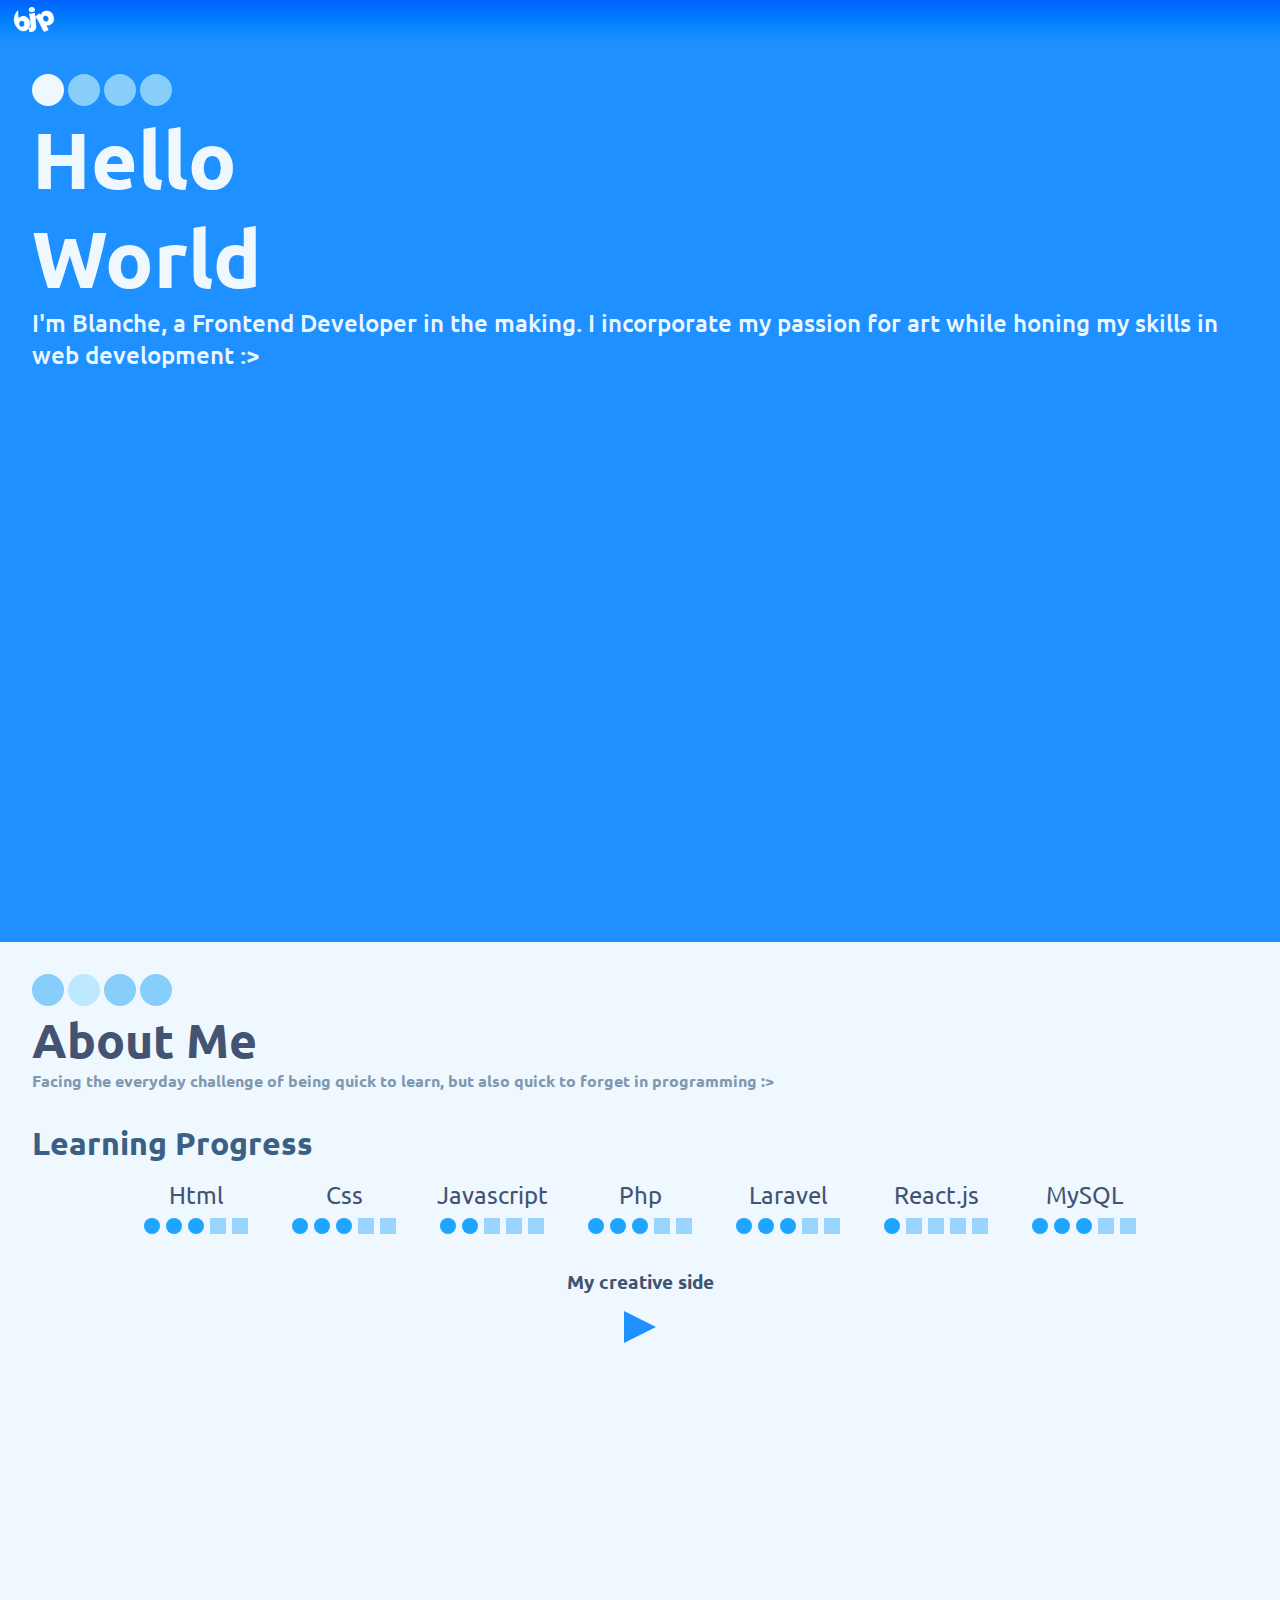
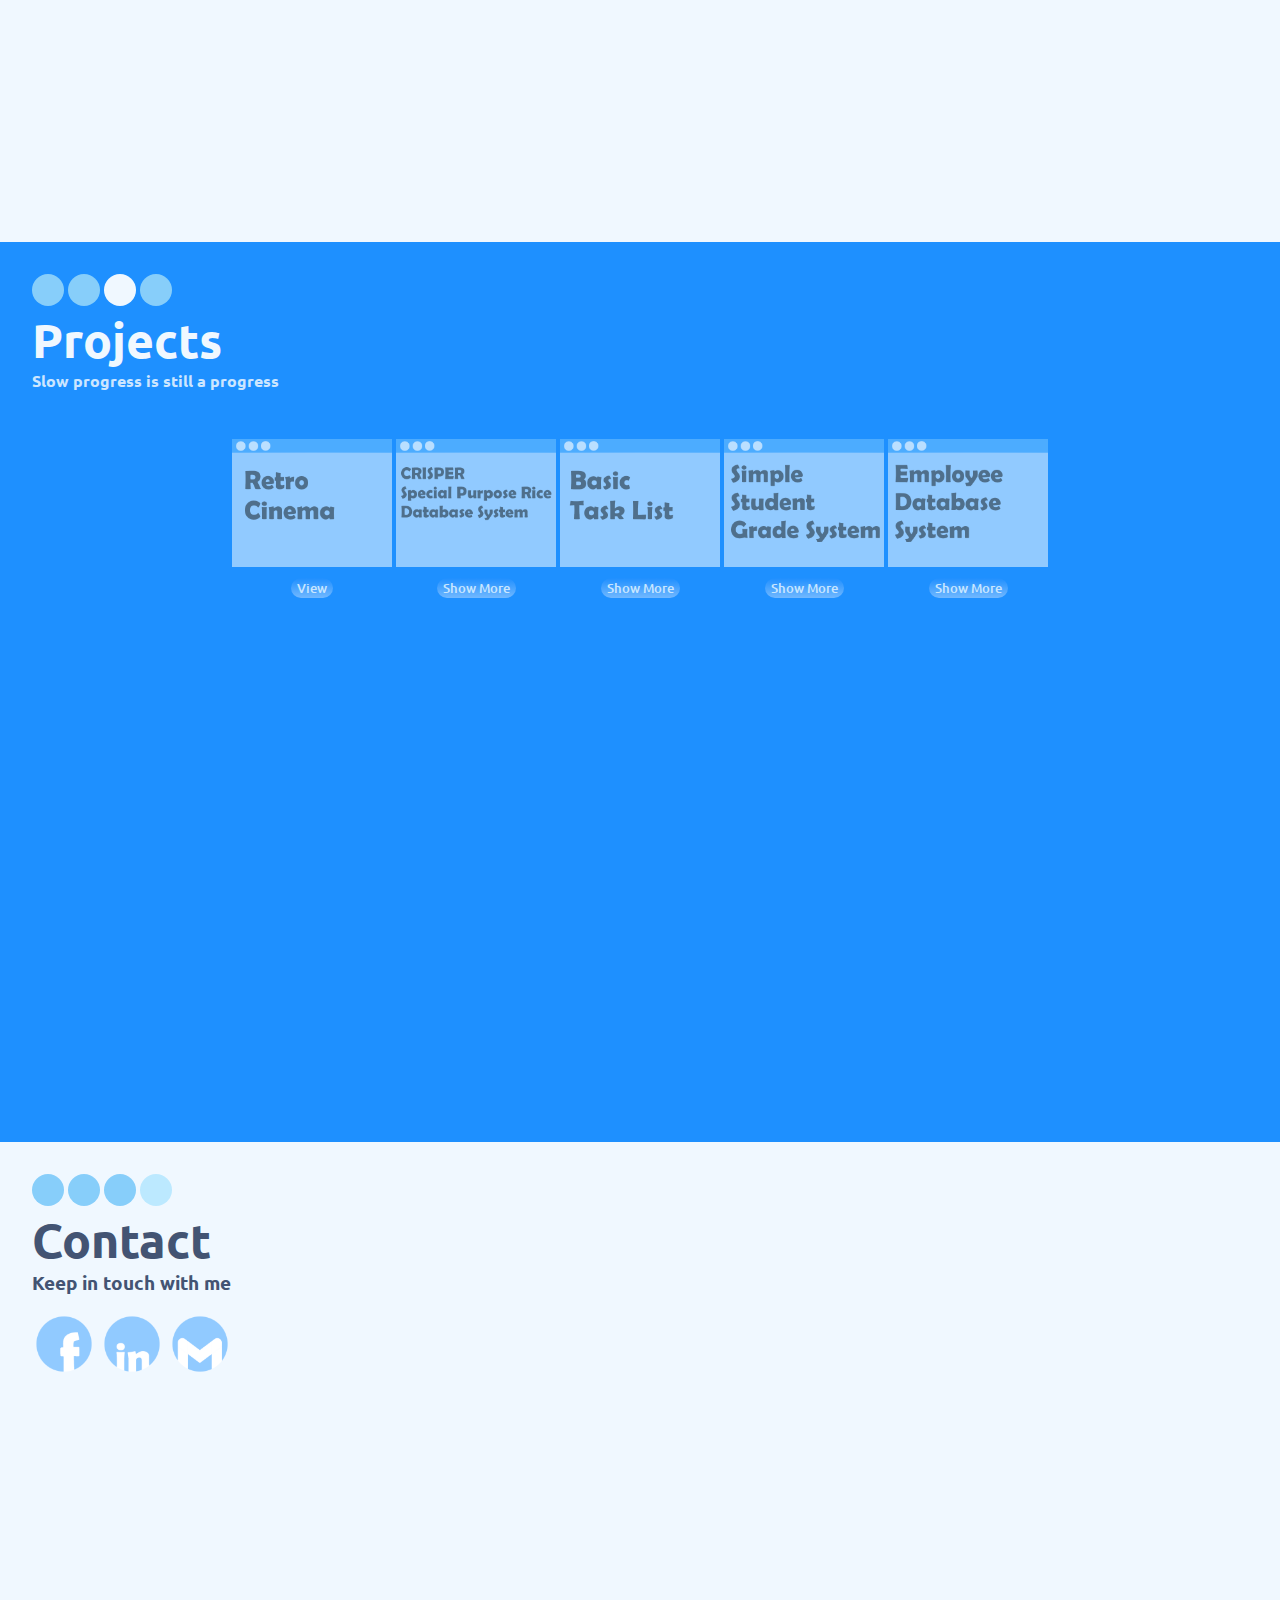
<file: index.html>
<!DOCTYPE html>
<html lang="en">
  <head>
    <meta charset="UTF-8" />
    <meta http-equiv="X-UA-Compatible" content="IE=edge" />
    <meta name="viewport" content="width=device-width, initial-scale=1.0" />
    <title>Blanche Peralta</title>
    <!-- links -->
    <link rel="stylesheet" href="css/style.css" />

    <link rel="preconnect" href="https://fonts.googleapis.com" />
    <link rel="preconnect" href="https://fonts.gstatic.com" crossorigin />
    <link
      href="https://fonts.googleapis.com/css2?family=Ubuntu:ital,wght@0,300;0,400;0,500;0,700;1,300;1,400;1,500;1,700&display=swap"
      rel="stylesheet"
    />
  </head>
  <body>
    <!-- LOGO -->

    <div id="navbar">
      <a href="index.html"
        ><img src="images/logo.png" alt="logo" id="imglogo"
      /></a>
    </div>

    <!-- HOME -->
    <div class="head" id="home">
      <!-- CIRCLE BUTTONS -->
      <div
        class="lightcircle"
        id="homecircle"
        onclick="location.href='#home';"
        style="cursor: pointer"
      ></div>
      <div
        class="lightcircle"
        onclick="location.href='#about';"
        style="cursor: pointer"
      ></div>
      <div
        class="lightcircle"
        onclick="location.href='#projects';"
        style="cursor: pointer"
      ></div>
      <div
        class="lightcircle"
        onclick="location.href='#contact';"
        style="cursor: pointer"
      ></div>
      <h3 class="headings" id="headtitle">
        Hello <br />
        World
      </h3>
      <p id="message">
        I'm Blanche, a Frontend Developer in the making. I incorporate my
        passion for art while honing my skills in web development :>
      </p>
      <p></p>
    </div>

    <!-- ABOUT -->
    <div class="about" id="about">
      <!-- CIRCLE BUTTONS -->
      <div
        class="lightcircle"
        onclick="location.href='#home';"
        style="cursor: pointer"
      ></div>
      <div
        class="lightcircle"
        id="aboutcircle"
        onclick="location.href='#about';"
        style="cursor: pointer"
      ></div>
      <div
        class="lightcircle"
        onclick="location.href='#projects';"
        style="cursor: pointer"
      ></div>

      <div
        class="lightcircle"
        onclick="location.href='#contact';"
        style="cursor: pointer"
      ></div>
      <h3 class="headings">About Me</h3>
      <div id="bubble">
        <h4>
          Facing the everyday challenge of being quick to learn, but also quick
          to forget in programming :>
        </h4>
      </div>

      <div id="aboutcontainer">
        <div id="barhead">Learning Progress</div>
        <div class="bar">
          Html<br />
          <div class="bar1"></div>
          <div class="bar1"></div>
          <div class="bar1"></div>
          <div class="bar0"></div>
          <div class="bar0"></div>
        </div>
        <div class="bar">
          Css <br />
          <div class="bar1"></div>
          <div class="bar1"></div>
          <div class="bar1"></div>
          <div class="bar0"></div>
          <div class="bar0"></div>
        </div>
        <div class="bar">
          Javascript<br />
          <div class="bar1"></div>
          <div class="bar1"></div>
          <div class="bar0"></div>
          <div class="bar0"></div>
          <div class="bar0"></div>
        </div>
        <div class="bar">
          Php<br />
          <div class="bar1"></div>
          <div class="bar1"></div>
          <div class="bar1"></div>
          <div class="bar0"></div>
          <div class="bar0"></div>
        </div>
        <div class="bar">
          Laravel <br />
          <div class="bar1"></div>
          <div class="bar1"></div>
          <div class="bar1"></div>
          <div class="bar0"></div>
          <div class="bar0"></div>
        </div>
        <div class="bar">
          React.js <br />
          <div class="bar1"></div>
          <div class="bar0"></div>
          <div class="bar0"></div>
          <div class="bar0"></div>
          <div class="bar0"></div>
        </div>
        <div class="bar">
          MySQL <br />
          <div class="bar1"></div>
          <div class="bar1"></div>
          <div class="bar1"></div>
          <div class="bar0"></div>
          <div class="bar0"></div>
        </div>
      </div>
      <div id="creativecontainer">
        <h3>My creative side</h3>
        <a href="illustrator.html"><div id="tocreativeside"></div></a>
      </div>
    </div>

    <!-- PROJECTS -->
    <div class="projects" id="projects">
      <!-- CIRCLE BUTTONS -->
      <div
        class="circle"
        onclick="location.href='#home';"
        style="cursor: pointer"
      ></div>
      <div
        class="circle"
        onclick="location.href='#about';"
        style="cursor: pointer"
      ></div>
      <div
        class="circle"
        id="projectcircle"
        onclick="location.href='#projects';"
        style="cursor: pointer"
      ></div>
      <div
        class="circle"
        onclick="location.href='#contact';"
        style="cursor: pointer"
      ></div>

      <h3 class="headings">Projects</h3>

       <div id="bubblelight">
        <h4>Slow progress is still a progress</h4>
      </div>
      
      <button class="show-all-projects-btn hidden">
        Back
      </button>
     

       <div class="portfoliocontainer">
   <div class="portfolio retro-cinema" 
    >
    <img src="images/1.png" alt="portfolio 1" /><br>
    <button class="pf-show-more">View</button>
   
   </div>
   <div class="portfolio crisper " 
    ><img src="images/2.png" alt="portfolio 1" /><br>
    <button class="pf-show-more">Show More</button>
   </div>
   <div class="portfolio task" 
    ><img src="images/3.png" alt="portfolio 1" /><br>
    <button class="pf-show-more">Show More</button><br>
   </div>
   <div class="portfolio records" 
    ><img src="images/4.png" alt="portfolio 1" /><br>
    <button class="pf-show-more">Show More</button><br>
   </div>
   <div class="portfolio system" 
    ><img src="images/5.png" alt="portfolio 1" /><br>
    <button class="pf-show-more">Show More</button>
   </div>
<div class="pTagContainer"></div>
  </div>
    </div>

    <!-- CONTACT -->
    <div class="contact" id="contact">
      <!-- CIRCLE BUTTONS -->
      <div
        class="circle"
        onclick="location.href='#home';"
        style="cursor: pointer"
      ></div>
      <div
        class="circle"
        onclick="location.href='#about';"
        style="cursor: pointer"
      ></div>
      <div
        class="circle"
        onclick="location.href='#projects';"
        style="cursor: pointer"
      ></div>
      <div
        class="circle"
        id="contactcircle"
        onclick="location.href='#contact';"
        style="cursor: pointer"
      ></div>

      <h3 class="headings">Contact</h3>
      <div><h3>Keep in touch with me</h3></div>

      <!-- PHOTO/LOGO -->
      <div id="contactlogocontainer">
        <!-- https://www.facebook.com/blantzjairus -->
        <!-- https://www.linkedin.com/in/blanche-peralta-2b2b55227/ -->
        <!-- https://mail.google.com/mail/u/?authuser=peraltablanche@gmail.com -->
        <a href="#linkremovedforprivacy"><img src="images/fb.png" alt="" class="contactlogo"></a>
        <a href="#linkremovedforprivacy"><img src="images/linkedin.png" alt="" class="contactlogo"></a>
        <a href="#linkremovedforprivacy"><img src="images/gmail.png" alt="" class="contactlogo"></a>
      </div>

  <script type="text/javascript" src="app.js"></script>
  </body>
</html>
</file>
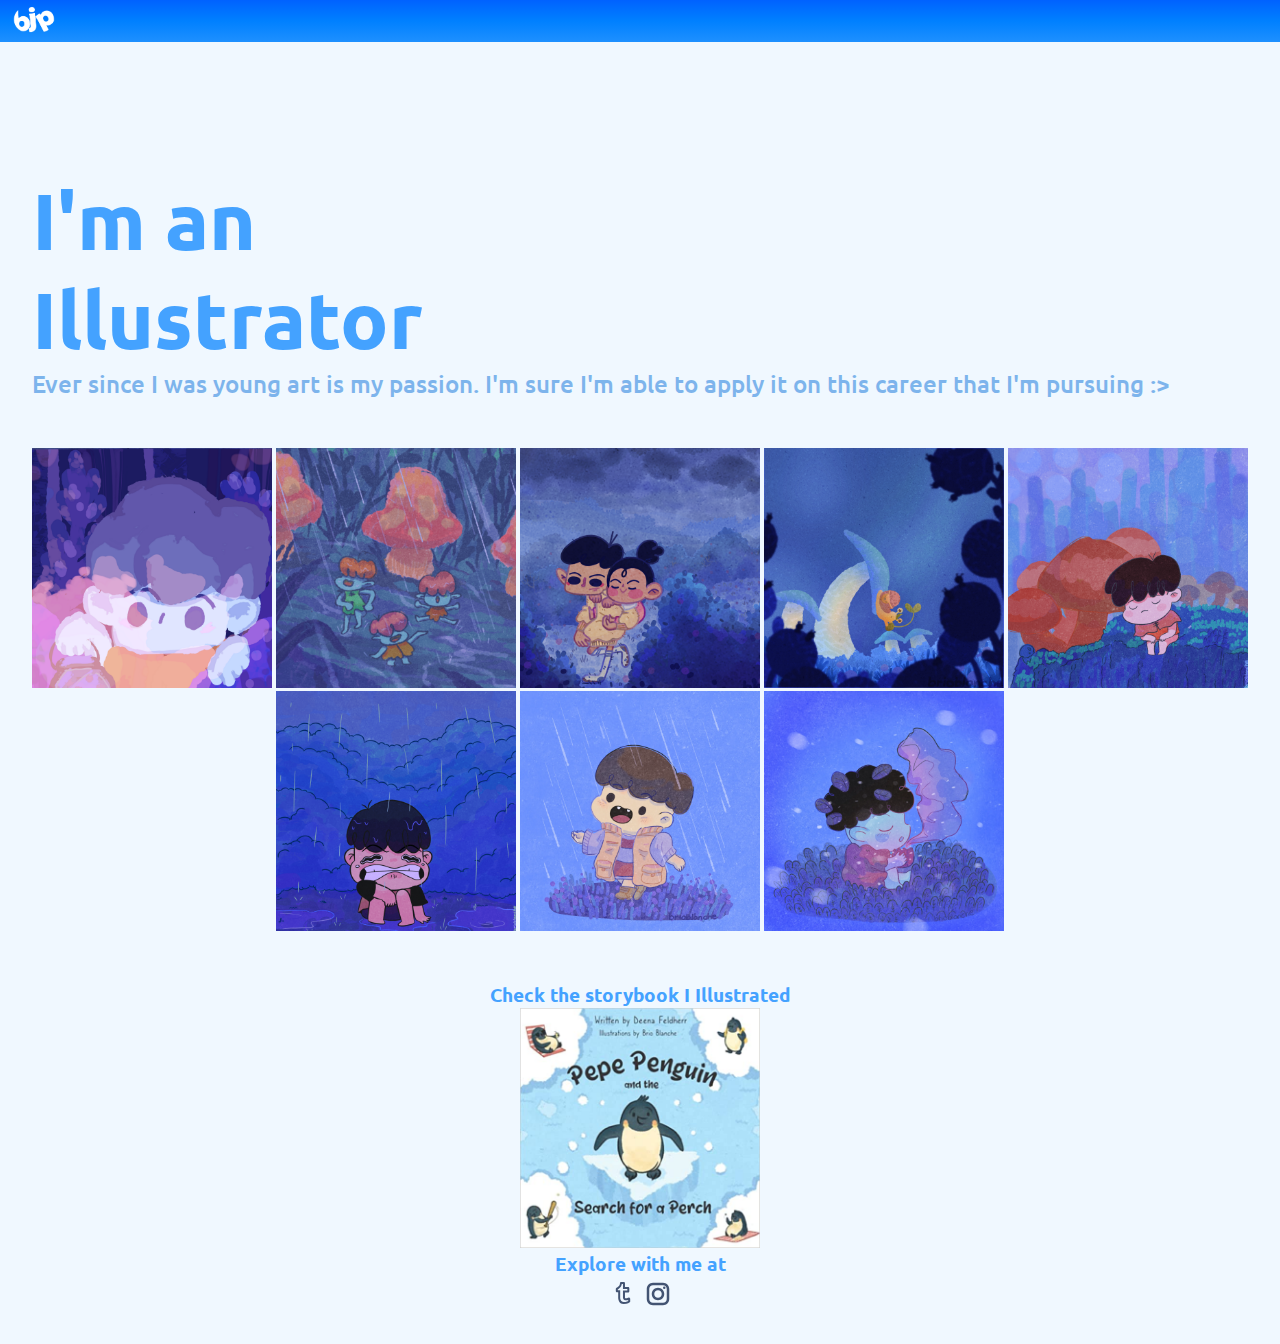
<file: illustrator.html>
<!DOCTYPE html>
<html lang="en">
  <head>
    <meta charset="UTF-8" />
    <meta http-equiv="X-UA-Compatible" content="IE=edge" />
    <meta name="viewport" content="width=device-width, initial-scale=1.0" />
    <title>Blanche Peralta</title>
    <!-- links -->
    <link rel="stylesheet" href="css/style.css" />

    <link rel="preconnect" href="https://fonts.googleapis.com" />
    <link rel="preconnect" href="https://fonts.gstatic.com" crossorigin />
    <link
      href="https://fonts.googleapis.com/css2?family=Ubuntu:ital,wght@0,300;0,400;0,500;0,700;1,300;1,400;1,500;1,700&display=swap"
      rel="stylesheet"
    />
  </head>
  <body>
    <!-- LOGO -->

    <div id="navbar">
      <a href="index.html"
        ><img src="images/logo.png" alt="logo" id="imglogo"
      /></a>
    </div>

    <!-- HOME -->
    <div
      class="head"
      id="home"
      style="background: aliceblue; color: rgb(68, 162, 255); padding-top: 8rem"
    >
      <h3 class="headings" id="headtitle">
        I'm an <br />
        Illustrator
      </h3>
      <p id="message" style="color: rgb(125, 180, 236)">
        Ever since I was young art is my passion. I'm sure I'm able to apply it
        on this career that I'm pursuing :>
      </p>
      <div id="imgcontainer">
        <img class="illimg" src="images/arts/2.png" alt="" />
        <img class="illimg" src="images/arts/5.png" alt="" />
        <img class="illimg" src="images/arts/1.png" alt="" />
        <img class="illimg" src="images/arts/12.png" alt="" />
        <img class="illimg" src="images/arts/8.png" alt="" />
        <img class="illimg" src="images/arts/9.png" alt="" />
        <img class="illimg" src="images/arts/10.png" alt="" />
        <img class="illimg" src="images/arts/11.png" alt="" />
      </div>

      <div id="imgcontainer">
        <h3>Check the storybook I Illustrated</h3>
        <a href="https://www.amazon.com/gp/product/1737965704/ref=ox_sc_saved_image_1?smid=A1Y53T3O3Q25L8&psc=1"> <img class="illimg" src="images/arts/childrens.jpg" alt="" />
      </div></a>
       
      <div id="explorecontainer">
        <h3>Explore with me at</h3>
        <a href="http://brioblanche.tumblr.com">
          <img
            src="images/tumblr-svgrepo-com.svg"
            alt=""
            height="32px"
            width="32px"
        /></a>
        <a href="http://instagram.com/brioblanche">
          <img
            id="ilog"
            src="images/icons8-instagram.svg"
            alt=""
            height="30px"
            width="30px"
          />
        </a>
      </div>
    </div>
  </body>
</html>
</file>
<file: css/style.css>
* {
  margin: 0;
  box-sizing: border-box;
  font-family: 'Ubuntu', sans-serif;
}

body {
  max-width: 100vw;
  max-height: 100vh;
}

#navbar {
  width: 100vw;
  background-image: linear-gradient(
    rgb(0, 98, 255),
    rgb(0, 128, 255),
    dodgerblue
  );
  padding: 5px;
}
#imglogo {
  padding-left: 0.5rem;
  max-width: 50px;
  height: auto;
}

.head,
.about,
.projects,
.contact,
.illustrator {
  margin-top: 0;
  min-height: 100vh;
  min-width: 100vw;
  padding: 2rem;
  overflow: hidden;
  color: aliceblue;
}
.head,
.illustrator {
  background: rgba(30, 144, 255, 1);
}
.headings {
  font-size: 3rem;
}

#headtitle {
  font-size: 5rem;
}
#message {
  color: rgb(234, 247, 255);
  font-size: 1.5rem;
  font-weight: 500;
}

.about {
  color: rgb(67, 84, 115);
  background: aliceblue;
}
.projects {
  color: aliceblue;
  background: dodgerblue;
  overflow: scroll;
  overflow-x: hidden;
}
.contact {
  background: aliceblue;
  color: rgb(67, 84, 115);
}

#footer {
  height: 10vh;
}

/* SHAPES and CONTENTS */

.circle,
.lightcircle {
  height: 2rem;
  width: 2rem;
  background: lightskyblue;
  border-radius: 100px;
  display: inline-block;
}

#homecircle,
#projectcircle {
  background: aliceblue;
}

#contactcircle,
#aboutcircle {
  background: rgb(188, 233, 255);
}

.lightcircle {
  background: lightskyblue;
}

.lightcircle:hover {
  background: aliceblue;
}

.circle:hover {
  background: rgb(209, 247, 255);
}

.portfoliocontainer {
  text-align: center;
  padding: 3rem;
  background: dodgerblue;
}

#aboutcontainer {
  text-align: center;
  margin-top: 2rem;
}

#contactlogocontainer {
  margin-top: 1rem;
}

#creativecontainer {
  margin: 2rem;
  text-align: center;
}

#creativecontainer a {
  text-decoration: none;
  color: rgb(62, 93, 123);
}

#bubble {
  font-weight: 500;
  color: rgb(127, 153, 177);
}
#bubblelight {
  font-weight: 500;
  color: rgb(204, 230, 255);
}

.bar {
  width: 8rem;
  height: 2rem;
  display: inline-block;
  margin: 0.5rem;
  padding: 0.5rem;
}
#barhead {
  font-size: 2rem;
  font-weight: 700;
  text-align: left;
  color: rgb(59, 96, 133);
}

.barlogo {
  width: 48px;
  height: auto;
}
.bar {
  font-size: 1.5rem;
}
.bar1 {
  width: 1rem;
  height: 1rem;
  background: rgb(30, 165, 255);
  border-radius: 3rem;
  display: inline-block;
}
.bar0 {
  width: 1rem;
  height: 1rem;
  background: rgb(154, 213, 255);
  border: rgb(154, 213, 255) solid 0.5rem;

  display: inline-block;
}

#tocreativeside {
  width: 0;
  height: 0;
  margin: 1rem;
  border-top: 1rem solid transparent;
  border-left: 2rem solid dodgerblue;
  border-bottom: 1rem solid transparent;
  display: inline-block;
}

#tocreativeside:hover {
  border-left: 2rem solid rgb(0, 107, 214);
}
.portfolio {
  display: inline-block;
}
.portfolio img {
  width: auto;
  height: 8rem;
}

.illimg {
  width: auto;
  height: 15rem;
}
#imgcontainer {
  margin-top: 3rem;
  text-align: center;
}

#explorecontainer {
  text-align: center;
}

.contactlogo {
  width: 4rem;
}

.hidden {
  display: none;
}

.show-all-projects-btn {
  border-radius: 5rem;
  margin-top: 3rem;
  border: none;
  color: rgb(200, 230, 255);
  font-weight: 500;
  background-image: linear-gradient(rgb(31, 143, 255), rgb(113, 184, 255));
}

.pf-show-more {
  border-radius: 5rem;
  margin: 0.5rem;
  border: none;
  color: rgb(200, 230, 255);
  font-weight: 500;
  background-image: linear-gradient(rgb(31, 143, 255), rgb(113, 184, 255));
}
</file>
